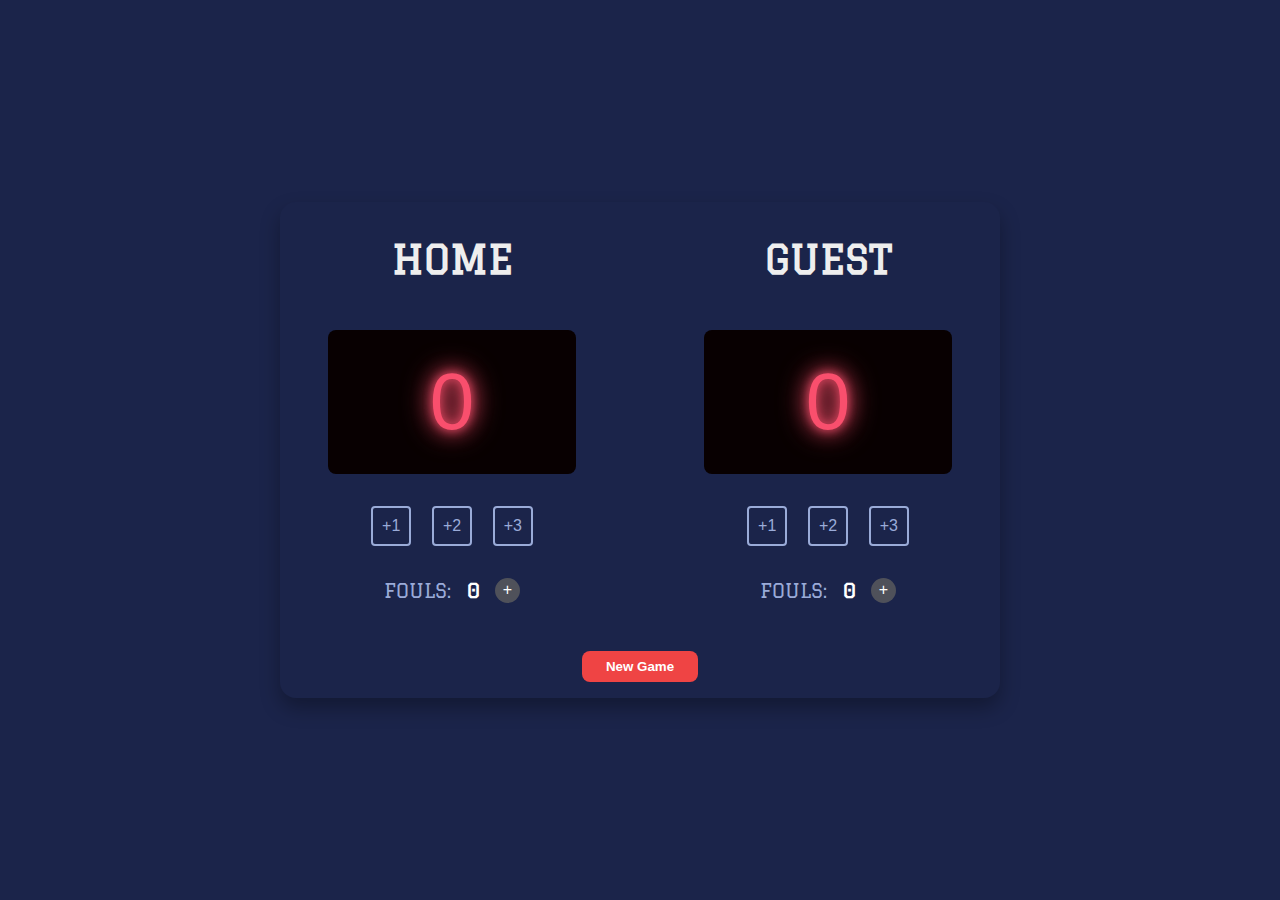
<file: index.html>
<!DOCTYPE html>
<html lang="en">
<head>
  <meta charset="UTF-8">
  <meta name="viewport" content="width=device-width, initial-scale=1.0">
  <title>Basketball Scoreboard</title>
  <link rel="stylesheet" href="style.css">
  <link rel="icon" type="image/png" href="./img/basketball.png">
  <link href="https://fonts.cdnfonts.com/css/cursed-timer-ulil" rel="stylesheet">
  <link href="https://fonts.googleapis.com/css2?family=Graduate&display=swap" rel="stylesheet">
</head>
<body>
    <main class="scoreboard">
      <!-- home team section -->
      <div class="team">
        <h2 class="team-title">HOME</h2>
        <div id="home-score" class="score-display">0</div>
        <div class="score-buttons">
          <button class="score-btn" onclick="addScore('home', 1)">+1</button>
          <button class="score-btn" onclick="addScore('home', 2)">+2</button>
          <button class="score-btn" onclick="addScore('home', 3)">+3</button>
        </div>
        <div class="stat-container">
          <span>FOULS:</span>
          <span id="home-fouls" class="stat-value">0</span>
          <button class="stat-btn" onclick="addFoul('home')">+</button>
        </div>
      </div>
      
      <!-- guest team section -->
      <div class="team">
        <h2 class="team-title">GUEST</h2>
        <div id="guest-score" class="score-display">0</div>
        <div class="score-buttons">
          <button class="score-btn" onclick="addScore('guest', 1)">+1</button>
          <button class="score-btn" onclick="addScore('guest', 2)">+2</button>
          <button class="score-btn" onclick="addScore('guest', 3)">+3</button>
        </div>
        <div class="stat-container">
          <span>FOULS:</span>
          <span id="guest-fouls" class="stat-value">0</span>
          <button class="stat-btn" onClick="addFoul('guest')">+</button>
        </div>
      </div>
      
      <!-- game control -->
      <div class="game-control">
        <button id="new-game-btn" class="new-game-btn">New Game</button>
      </div>
    </main>

    <script src="script.js"></script>
</body>
</html>
</file>
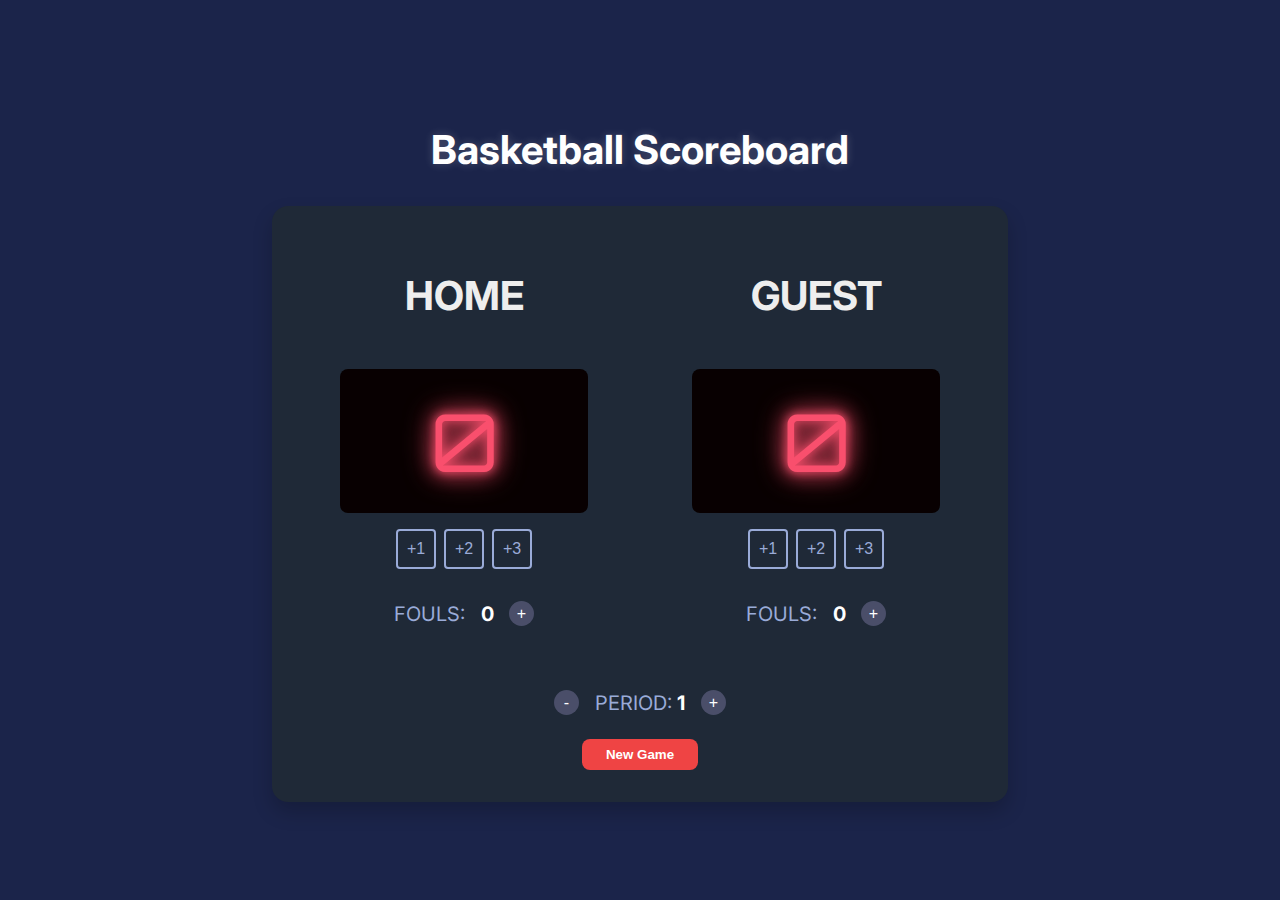
<file: sample.html>
<!DOCTYPE html>
<html lang="en">
<head>
    <meta charset="UTF-8">
    <meta name="viewport" content="width=device-width, initial-scale=1.0">
    <title>Basketball Scoreboard</title>
    <link rel="preconnect" href="https://fonts.googleapis.com">
    <link rel="preconnect" href="https://fonts.gstatic.com" crossorigin>
    <link href="https://fonts.googleapis.com/css2?family=Inter:wght@400;700&family=Orbitron:wght@400..900&display=swap" rel="stylesheet">
    <style>
        /* General Body and Layout Styles */
        body {
            font-family: 'Inter', sans-serif;
            background-color: #1B244A;
            color: #EEEEEE;
            display: flex;
            flex-direction: column; /* Allow heading to stack */
            justify-content: center;
            align-items: center;
            min-height: 100vh;
            margin: 0;
            padding: 1rem;
            box-sizing: border-box;
        }

        .main-heading {
            font-size: 2.5rem;
            margin-bottom: 2rem;
            color: #fff;
            text-shadow: 0 0 10px rgba(255,255,255,0.2);
        }

        main.scoreboard {
            background-color: #1F2937;
            padding: 2rem;
            border-radius: 1rem;
            box-shadow: 0 10px 20px rgba(0,0,0,0.2);
            width: 100%;
            max-width: 42rem;
            /* Using CSS Grid - mobile first (single column) */
            display: grid;
            grid-template-columns: 1fr;
            gap: 2rem; /* Increased gap for better vertical spacing */
            justify-items: center;
        }
        
        /* Media query for tablets and desktops */
        @media (min-width: 640px) {
            main.scoreboard {
                grid-template-columns: 1fr 1fr;
                gap: 2rem;
            }
        }

        .team {
            display: flex;
            flex-direction: column;
            align-items: center;
            gap: 1rem;
            width: 100%;
        }

        .team-title {
            font-size: 2rem; /* Smaller font for mobile */
            font-weight: 700;
            color: #EEEEEE;
        }
        
        @media (min-width: 640px) {
            .team-title {
                 font-size: 2.5rem; /* Larger font for desktop */
            }
        }


        /* Score Display Styles */
        .score-display {
            font-family: 'Orbitron', sans-serif;
            background-color: #080001;
            color: #F94F6D;
            font-size: 4rem; /* Smaller font for mobile */
            line-height: 1;
            padding: 1.5rem 1rem;
            border-radius: 0.5rem;
            text-align: center;
            min-width: 120px;
            width: 100%;
            max-width: 200px;
            text-shadow: 0 0 10px #F94F6D, 0 0 20px #F94F6D, 0 0 30px #F94F6D;
            transition: box-shadow 0.3s ease-in-out;
        }

        @media (min-width: 640px) {
            .score-display {
                font-size: 5rem;
                padding: 2rem 1.5rem;
                min-width: 150px;
            }
        }

        .score-display.leader {
             box-shadow: 0 0 25px #fbbf24; /* Yellow glow for the leader */
        }

        /* Button Styles */
        .score-buttons {
            display: flex;
            gap: 0.5rem;
            justify-content: center;
        }

        .score-btn {
            background-color: transparent;
            border: 2px solid #9AABD8;
            color: #9AABD8;
            transition: all 0.2s ease;
            width: 2.5rem; /* 40px */
            height: 2.5rem; /* 40px */
            border-radius: 0.25rem;
            cursor: pointer;
            font-size: 1rem;
        }

        .score-btn:hover {
            background-color: #9AABD8;
            color: #1B244A;
        }

        /* Foul & Period Styles */
        .stat-container {
            margin-top: 1rem;
            font-size: 1.25rem;
            display: flex;
            align-items: center;
            gap: 0.75rem;
            color: #9AABD8;
        }
        .stat-value {
            color: #fff;
            font-weight: 700;
            min-width: 20px;
            text-align: center;
        }
        .stat-btn {
            background: #4A4E69;
            border: none;
            color: #fff;
            border-radius: 50%;
            width: 25px;
            height: 25px;
            cursor: pointer;
            font-size: 1rem;
            line-height: 1;
        }
        .stat-btn:hover {
            background: #6A6E89;
        }
        
        .game-controls {
            grid-column: 1 / -1;
            display: flex;
            flex-direction: column;
            align-items: center;
            gap: 1.5rem;
            margin-top: 1rem;
        }

        .period-tracker {
            display: flex;
            align-items: center;
            gap: 1rem;
            font-size: 1.25rem;
        }

        .new-game-btn {
            background-color: #EF4444;
            color: white;
            transition: background-color 0.2s ease;
            font-weight: 700;
            padding: 0.5rem 1.5rem;
            border-radius: 0.5rem;
            border: none;
            cursor: pointer;
        }

        .new-game-btn:hover {
            background-color: #DC2626;
        }
    </style>
</head>
<body>
    <h1 class="main-heading">Basketball Scoreboard</h1>
    <main class="scoreboard">
        <!-- Home Team Section -->
        <div class="team">
            <h2 class="team-title">HOME</h2>
            <div id="home-score" class="score-display">0</div>
            <div class="score-buttons">
                <button class="score-btn" onclick="addScore('home', 1)">+1</button>
                <button class="score-btn" onclick="addScore('home', 2)">+2</button>
                <button class="score-btn" onclick="addScore('home', 3)">+3</button>
            </div>
            <div class="stat-container">
                <span>FOULS:</span>
                <span id="home-fouls" class="stat-value">0</span>
                <button class="stat-btn" onclick="addFoul('home')">+</button>
            </div>
        </div>

        <!-- Guest Team Section -->
        <div class="team">
            <h2 class="team-title">GUEST</h2>
            <div id="guest-score" class="score-display">0</div>
            <div class="score-buttons">
                <button class="score-btn" onclick="addScore('guest', 1)">+1</button>
                <button class="score-btn" onclick="addScore('guest', 2)">+2</button>
                <button class="score-btn" onclick="addScore('guest', 3)">+3</button>
            </div>
             <div class="stat-container">
                <span>FOULS:</span>
                <span id="guest-fouls" class="stat-value">0</span>
                <button class="stat-btn" onclick="addFoul('guest')">+</button>
            </div>
        </div>

        <!-- Game Controls Section -->
        <div class="game-controls">
            <div class="period-tracker stat-container">
                <button id="prev-period-btn" class="stat-btn">-</button>
                <span>PERIOD: <span id="period-display" class="stat-value">1</span></span>
                <button id="next-period-btn" class="stat-btn">+</button>
            </div>
            <button id="new-game-btn" class="new-game-btn">New Game</button>
        </div>
    </main>

    <script>
        // Get score elements from the DOM
        const homeScoreEl = document.getElementById('home-score');
        const guestScoreEl = document.getElementById('guest-score');
        const homeFoulsEl = document.getElementById('home-fouls');
        const guestFoulsEl = document.getElementById('guest-fouls');
        const periodDisplayEl = document.getElementById('period-display');
        
        // Buttons
        const newGameBtn = document.getElementById('new-game-btn');
        const prevPeriodBtn = document.getElementById('prev-period-btn');
        const nextPeriodBtn = document.getElementById('next-period-btn');

        // Initialize scores and stats
        let homeScore = 0;
        let guestScore = 0;
        let homeFouls = 0;
        let guestFouls = 0;
        let period = 1;

        /**
         * Adds points to the specified team's score.
         * @param {string} team - The team to add score to ('home' or 'guest').
         * @param {number} points - The number of points to add.
         */
        function addScore(team, points) {
            if (team === 'home') {
                homeScore += points;
                homeScoreEl.textContent = homeScore;
            } else if (team === 'guest') {
                guestScore += points;
                guestScoreEl.textContent = guestScore;
            }
            highlightLeader();
        }

        /**
         * Adds a foul to the specified team.
         * @param {string} team - The team to add a foul to ('home' or 'guest').
         */
        function addFoul(team) {
            if (team === 'home') {
                homeFouls++;
                homeFoulsEl.textContent = homeFouls;
            } else {
                guestFouls++;
                guestFoulsEl.textContent = guestFouls;
            }
        }

        /**
         * Highlights the score of the leading team.
         */
        function highlightLeader() {
            homeScoreEl.classList.remove('leader');
            guestScoreEl.classList.remove('leader');

            if (homeScore > guestScore) {
                homeScoreEl.classList.add('leader');
            } else if (guestScore > homeScore) {
                guestScoreEl.classList.add('leader');
            }
        }
        
        /**
         * Updates the period display.
         */
        function updatePeriod() {
            periodDisplayEl.textContent = period;
        }

        /**
         * Resets all scores and stats to 0.
         */
        function newGame() {
            homeScore = 0;
            guestScore = 0;
            homeFouls = 0;
            guestFouls = 0;
            period = 1;
            
            homeScoreEl.textContent = 0;
            guestScoreEl.textContent = 0;
            homeFoulsEl.textContent = 0;
            guestFoulsEl.textContent = 0;
            updatePeriod();
            highlightLeader();
        }

        // Add event listeners for buttons
        newGameBtn.addEventListener('click', newGame);
        
        nextPeriodBtn.addEventListener('click', () => {
            period++;
            updatePeriod();
        });
        
        prevPeriodBtn.addEventListener('click', () => {
            if (period > 1) { // Period cannot be less than 1
                period--;
                updatePeriod();
            }
        });

        // Initial call to set highlights if needed
        highlightLeader();
    </script>

</body>
</html>
</file>
<file: style.css>
body {
    background-color: #1B244A;
    font-family: 'Graduate', sans-serif;
    color: #EEEEEE;
    display: flex;
    justify-content: center;
    align-items: center;
    margin: 0;
    padding: 1rem;
    box-sizing: border-box;
    min-height: 100vh;
}

main.scoreboard {
    background-color: transparent;
    border-radius: 1rem;
    width: 100%;
    box-shadow: 0 10px 20px rgba(0,0,0,0.3);
    max-width: 45rem;
    display: grid;
    grid-template-columns: 1fr;
    gap: 2.5rem;
    justify-items: center;
}

/* for larger screen  */
@media (min-width: 640px) {
    main.scoreboard {
        grid-template-columns: 1fr 1fr;
        gap: 2rem;
    }
}

.team {
    display: flex;
    flex-direction: column;
    align-items: center;
    gap: 1rem;
    width: 100%;
}

.team-title {
    font-size: 2rem;
    font-weight: 700;
}

@media (min-width: 640px) {
    .team-title {
        font-size: 2.5rem;
    }
}

.score-display {
    font-family: 'Cursed Timer ULiL', sans-serif;
    background-color: #080001;
    color: #F94F6D;
    font-size: 4rem;
    line-height: 1;
    padding: 1.5rem 1rem;     
    border-radius: 0.5rem;
    text-align: center;
    min-width: 120px;
    width: 100%;
    max-width: 200px;
    text-shadow: 0 0 10px #F94F6D, 0 0 20px #F94F6D, 0 0 30px #F94F6D;
    transition: box-shadow 0.3s ease-in-out; 
}

@media (min-width: 640px) {
    .score-display {
        font-size: 5rem;
        padding: 2rem 1.5rem;
        min-width: 150px;
    }
}

.score-display.leader {
    box-shadow: 0 0 25px #fbbf24;
}

.score-buttons {
    display: flex;
    gap: 1.3rem;
    justify-content: center;
    margin-top: 1rem;
}

.score-btn {
    background-color: transparent;
    color: #9AABD8;
    border: 2px solid #9AABD8;
    transition: all 0.2s ease;
    width: 2.5rem;
    height: 2.5rem;
    font-size: 1rem;
    border-radius: 0.25rem;
    cursor: pointer;
    font-family: 'Cursed Timer ULiL', sans-serif;
}

.score-btn:hover {
    background-color: #9AABD8;
    color:#1B244A;
}

.stat-container {
    font-size: 1.25rem;
    margin-top: 1rem;
    display: flex;
    gap: 0.75rem;
    align-items: center;
    color: #9AABD8;
}

.stat-value {
    color: #fff;
    font-weight: 700;
    min-width: 20px;
    text-align: center;
}

.stat-btn {
    background: #4f515a;
    border: none;
    color: #fff;
    border-radius: 50%;
    width: 1.56rem;
    height: 1.56rem;
    cursor: pointer;
    font-size: 1rem;
    line-height: 1;
}

.stat-btn:hover {
    background: #6A6E89;
}

.new-game-btn {
    background-color: #EF4444;
    color: #fff;
    border: none;   
    transition: background-color 0.2s ease;
    font-weight: 700;
    padding: 0.5rem 1.5rem;
    border-radius: 0.5rem;
    cursor: pointer;
}

.new-game-btn:hover {
    background-color: #DC2626;
}

.game-control {
    display: flex;
    align-items: center;
    flex-direction: column;
    gap: 1.5rem;
    grid-column: 1 / -1;
    margin: 1rem 0;
}
</file>
